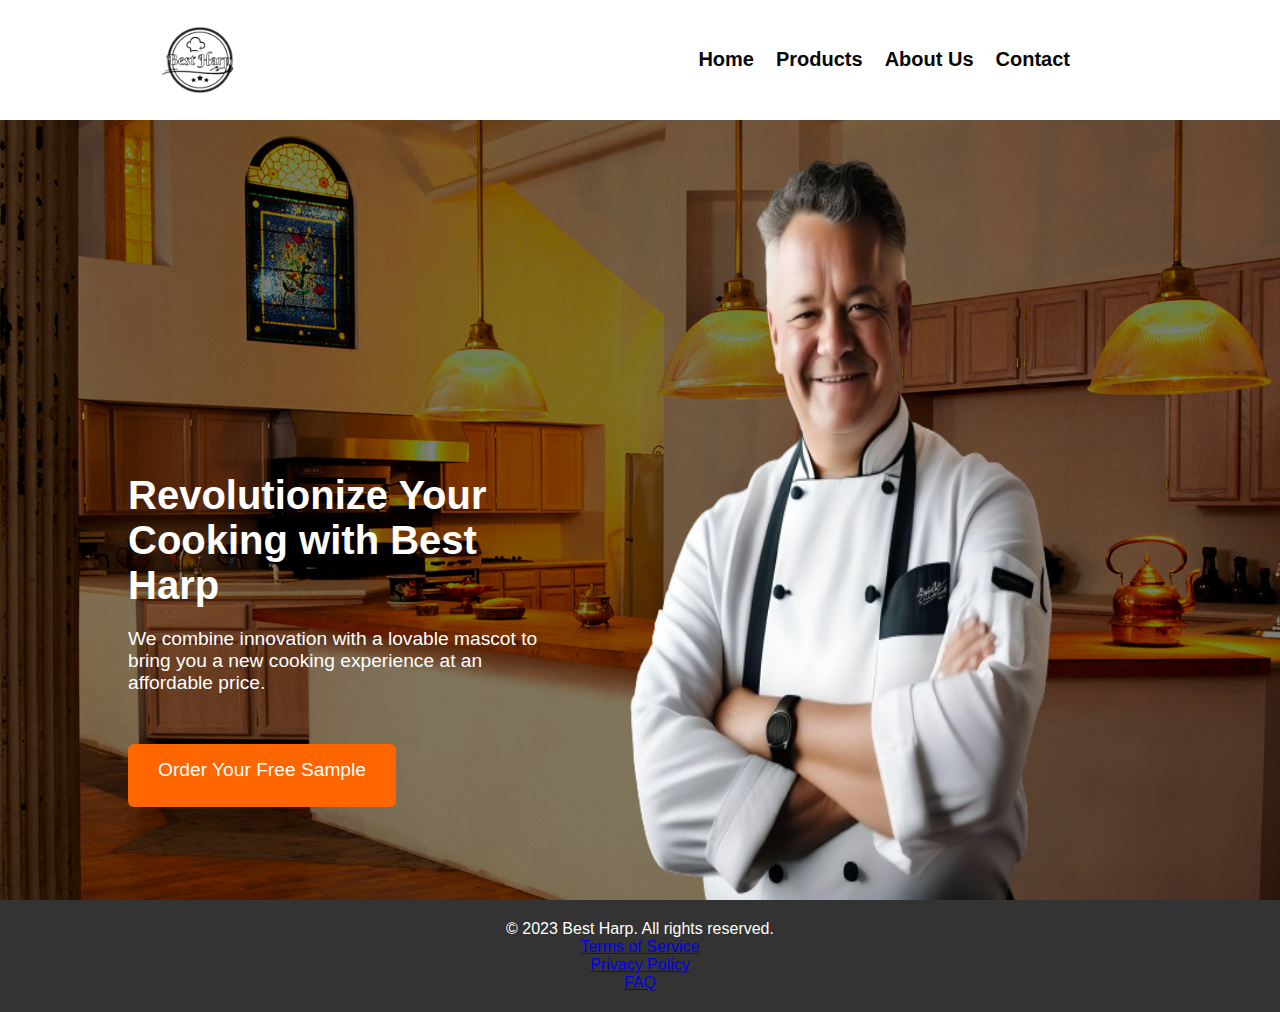
<file: index.html>
<!DOCTYPE html>
<html lang="en">
<head>
    <meta charset="UTF-8">
    <meta name="viewport" content="width=device-width, initial-scale=1.0">
    <link rel="stylesheet" href="style.css">
    <link rel="shortcut icon" href="images/best_harp-removebg-preview.png" type="image/x-icon">
    <title>Best Harp</title>
</head>
<body>

  <!-- Header Section -->
  <header>
    <div class="logo"><img src="/images/best_harp-removebg-preview.png" alt="logo"></div>
    <nav>
      <ul>
        <li><a href="index.html">Home</a></li>
        <li><a href="products.html">Products</a></li>
        <li><a href="about.html">About Us</a></li>
        <li><a href="contact.html">Contact</a></li>
      </ul>
    </nav>
  </header>

 <!-- Hero Section -->
<section class="hero">
  <div class="hero-content">
    <div class="hero-text">
      <h1>Revolutionize Your Cooking with Best Harp</h1>
      <p>We combine innovation with a lovable mascot to bring you a new cooking experience at an affordable price.</p>
      <a href="#order" class="cta-button">Order Your Free Sample</a>
    </div>
    <div class="hero-image">
      <img src="/images/fotor-ai-2023120384324-removebg-preview.png" alt="Chef Image">
    </div>
  </div>
</section>


  <!-- Footer Section -->
  <footer>
    <p>&copy; 2023 Best Harp. All rights reserved.</p>
    <ul>
      <li><a href="terms.html">Terms of Service</a></li>
      <li><a href="privacy.html">Privacy Policy</a></li>
      <li><a href="faq.html">FAQ</a></li>
    </ul>
  </footer>
  <script src="best.js"></script>
</body>
</html>
</file>
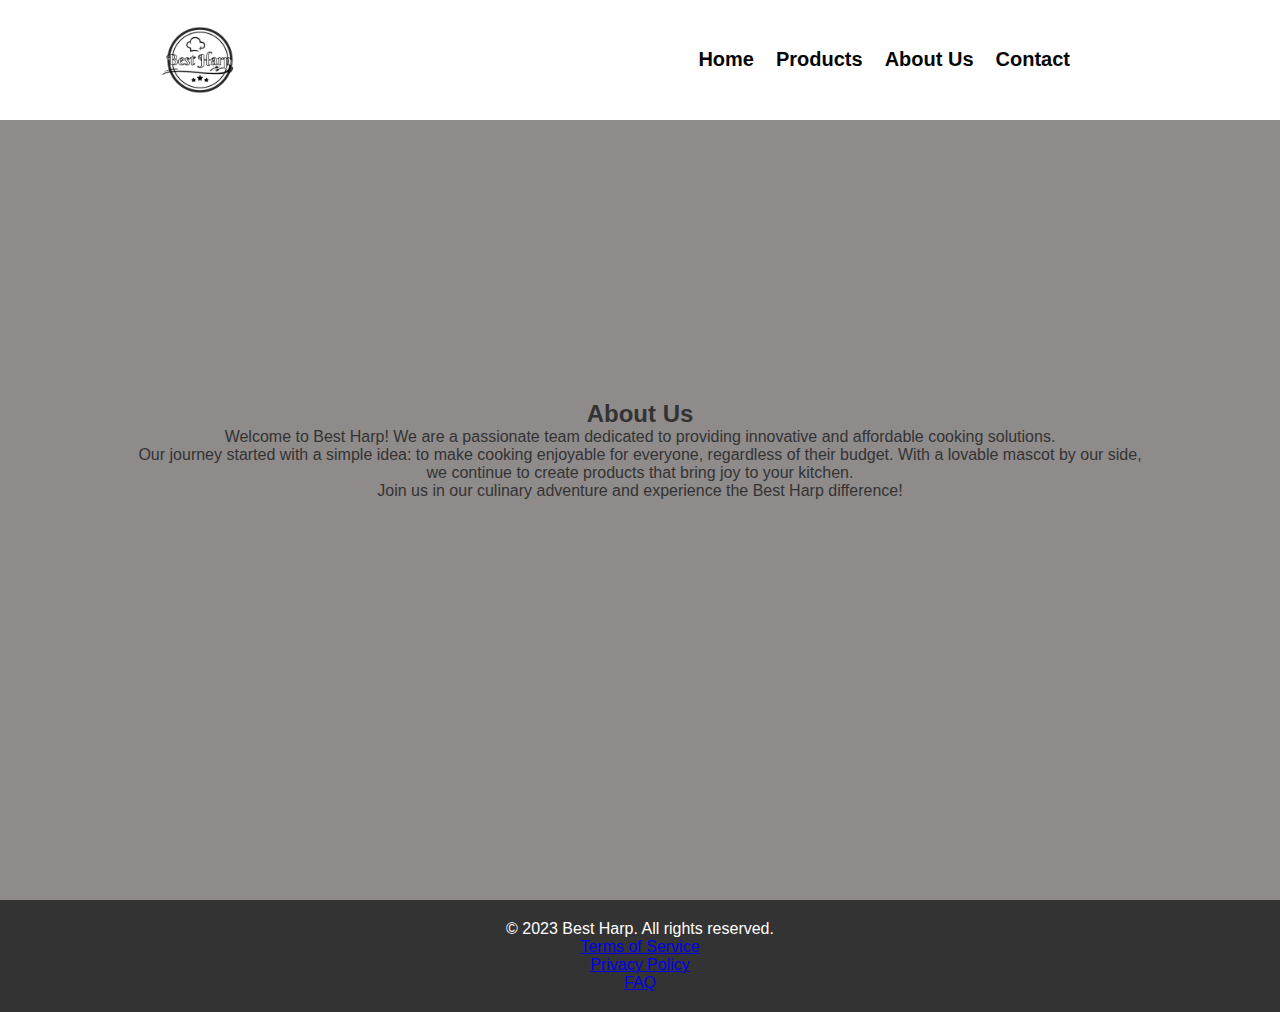
<file: about.html>
<!DOCTYPE html>
<html lang="en">
<head>
    <meta charset="UTF-8">
    <meta name="viewport" content="width=device-width, initial-scale=1.0">
    <link rel="stylesheet" href="style.css">
    <link rel="shortcut icon" href="images/best_harp-removebg-preview.png" type="image/x-icon">
    <title>Best Harp | About Us</title>
</head>
<body>

  <!-- Header Section -->
  <header>
    <div class="logo"><img src="images/best harp.png" alt="logo"></div>
    <nav>
      <ul>
        <li><a href="index.html">Home</a></li>
        <li><a href="products.html">Products</a></li>
        <li><a href="about.html">About Us</a></li>
        <li><a href="contact.html">Contact</a></li>
      </ul>
    </nav>
  </header>

  <!-- About Us Page Content -->
  <section class="about">
    <h2>About Us</h2>
    <p>Welcome to Best Harp! We are a passionate team dedicated to providing innovative and affordable cooking solutions.</p>
    
    <p>Our journey started with a simple idea: to make cooking enjoyable for everyone, regardless of their budget. With a lovable mascot by our side, we continue to create products that bring joy to your kitchen.</p>
    
    <p>Join us in our culinary adventure and experience the Best Harp difference!</p>
  </section>

  <!-- Footer Section -->
  <footer>
    <p>&copy; 2023 Best Harp. All rights reserved.</p>
    <ul>
      <li><a href="terms.html">Terms of Service</a></li>
      <li><a href="privacy.html">Privacy Policy</a></li>
      <li><a href="faq.html">FAQ</a></li>
    </ul>
  </footer>
  <script src="best.js"></script>
</body>
</html>
</file>
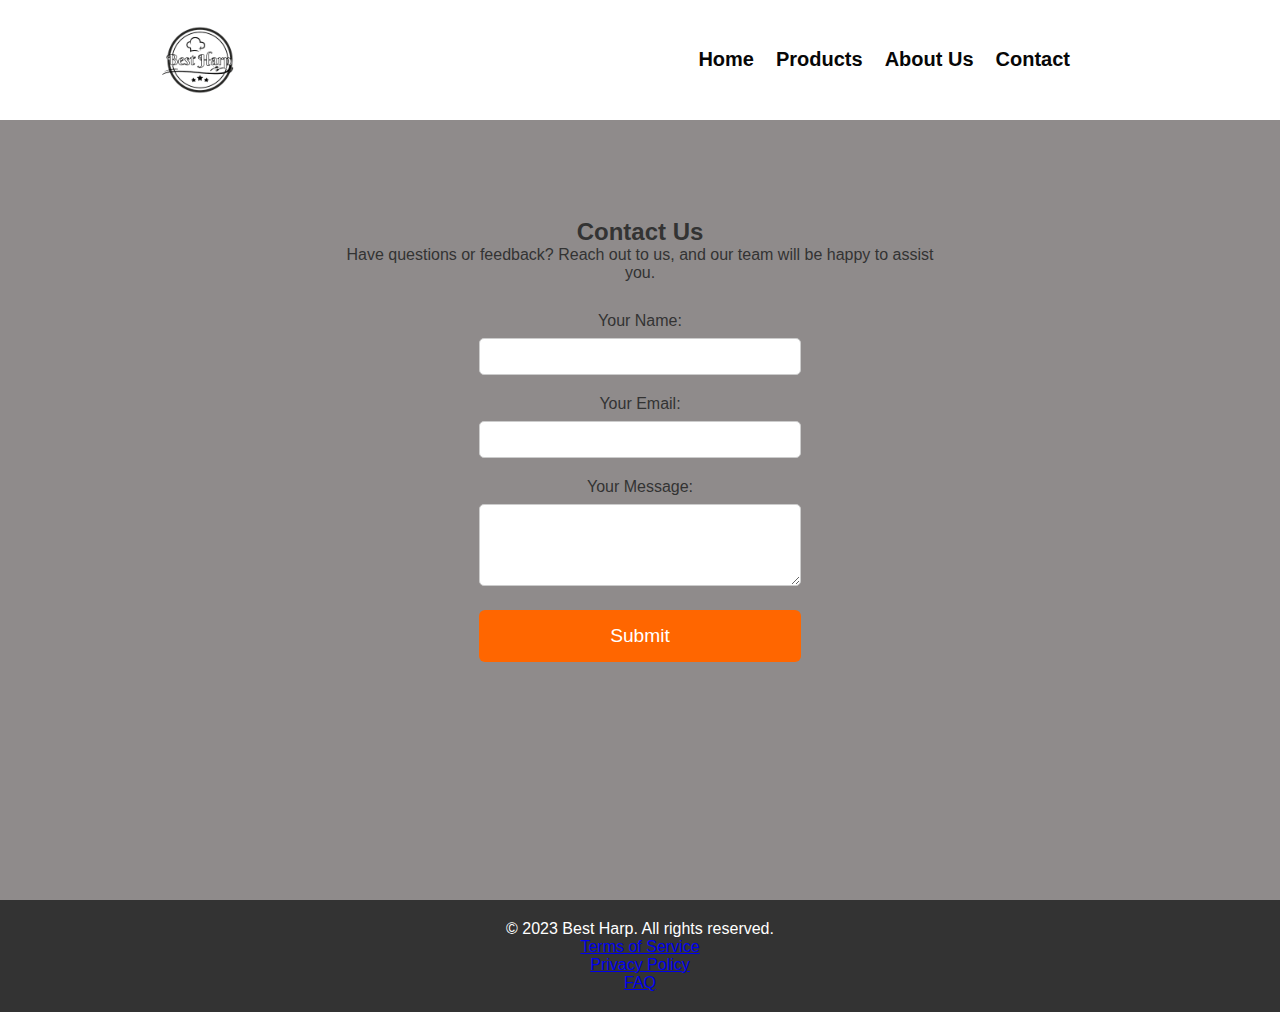
<file: contact.html>
<!DOCTYPE html>
<html lang="en">
<head>
    <meta charset="UTF-8">
    <meta name="viewport" content="width=device-width, initial-scale=1.0">
    <link rel="stylesheet" href="style.css">
    <link rel="shortcut icon" href="images/best_harp-removebg-preview.png" type="image/x-icon">
    <title>Best Harp | Contact</title>
</head>
<body>

  <!-- Header Section -->
  <header>
    <div class="logo"><img src="images/best_harp-removebg-preview.png" alt="logo"></div>
    <nav>
      <ul>
        <li><a href="index.html">Home</a></li>
        <li><a href="products.html">Products</a></li>
        <li><a href="about.html">About Us</a></li>
        <li><a href="contact.html">Contact</a></li>
      </ul>
    </nav>
  </header>

  <!-- Contact Page Content -->
  <section class="contact">
    <div class="contact-container">
      <div class="contact-info">
        <h2>Contact Us</h2>
        <p>Have questions or feedback? Reach out to us, and our team will be happy to assist you.</p>
      </div>

      <!-- Contact Form -->
      <form action="submit_form.php" method="post">
        <label for="name">Your Name:</label>
        <input type="text" id="name" name="name" required>

        <label for="email">Your Email:</label>
        <input type="email" id="email" name="email" required>

        <label for="message">Your Message:</label>
        <textarea id="message" name="message" rows="4" required></textarea>

        <input type="submit" value="Submit">
      </form>
    </div>
  </section>

  <!-- Footer Section -->
  <footer>
    <p>&copy; 2023 Best Harp. All rights reserved.</p>
    <ul>
      <li><a href="terms.html">Terms of Service</a></li>
      <li><a href="privacy.html">Privacy Policy</a></li>
      <li><a href="faq.html">FAQ</a></li>
    </ul>
  </footer>
  <script src="best.js"></script>
</body>
</html>
</file>
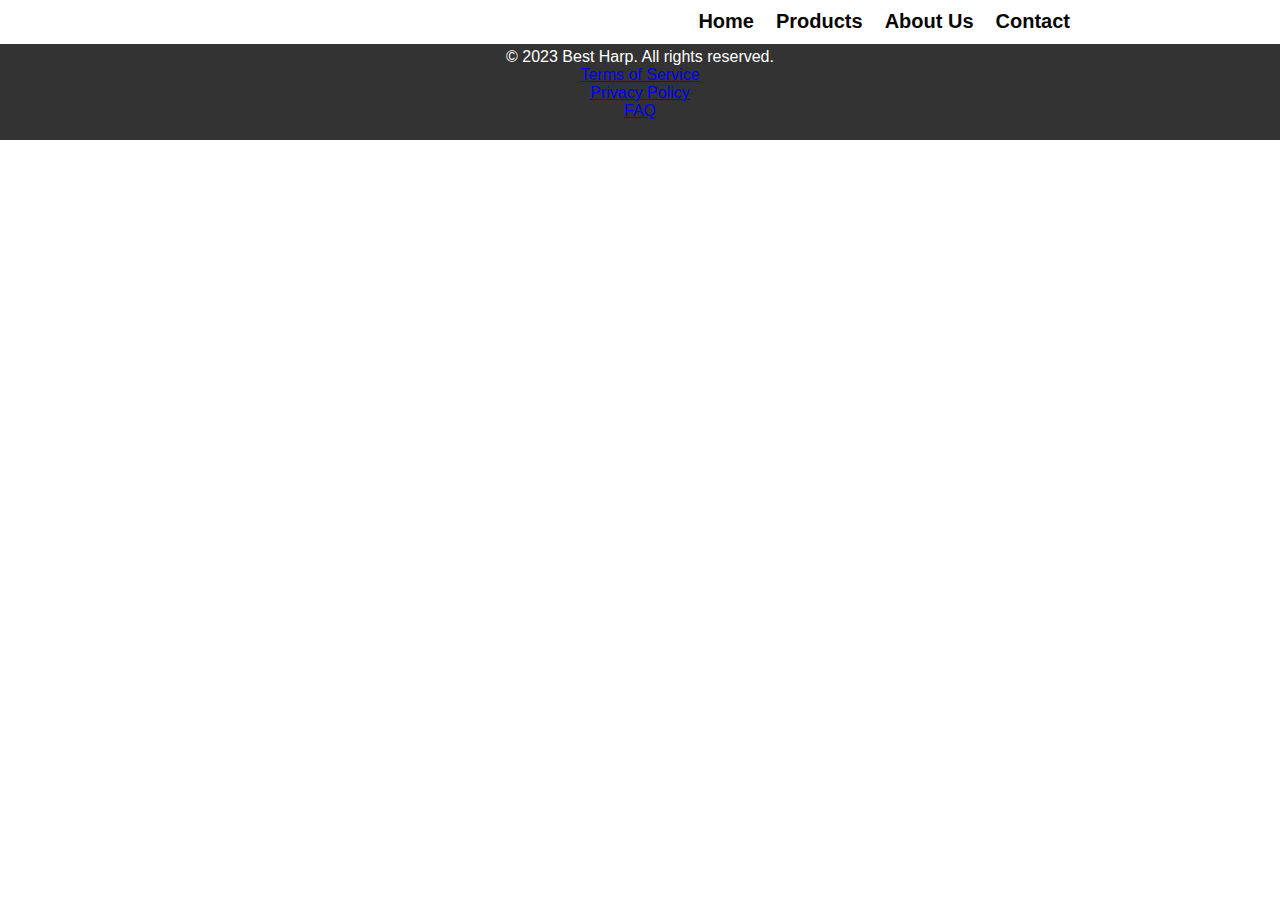
<file: faq.html>
<!DOCTYPE html>
<html lang="en">
<head>
    <meta charset="UTF-8">
    <meta name="viewport" content="width=device-width, initial-scale=1.0">
    <link rel="stylesheet" href="style.css">
    <link rel="shortcut icon" href="images/best_harp-removebg-preview.png" type="image/x-icon">
    <!-- Include AOS Library -->
    <script src="https://cdn.jsdelivr.net/npm/aos@2.3.4/dist/aos.js"></script>

    <title>Best Harp | FAQ</title>
</head>
<body>

  <!-- Header Section -->
  <header>
    <div class="logo"> <!-- Add your logo image here --></div>
    <nav>
      <ul>
        <li><a href="index.html">Home</a></li>
        <li><a href="products.html">Products</a></li>
        <li><a href="about.html">About Us</a></li>
        <li><a href="contact.html">Contact</a></li>
      </ul>
    </nav>
  </header>

  <!-- FAQ Section -->
  <section class="faq">
    <h2>Frequently Asked Questions</h2>
    <!-- Add your FAQ content here -->
  </section>

  <!-- Footer Section -->
  <footer>
    <p>&copy; 2023 Best Harp. All rights reserved.</p>
    <ul>
      <li><a href="terms.html">Terms of Service</a></li>
      <li><a href="privacy.html">Privacy Policy</a></li>
      <li><a href="faq.html">FAQ</a></li>
    </ul>
  </footer>
  <script src="best.js"></script>
</body>
</html>
</file>
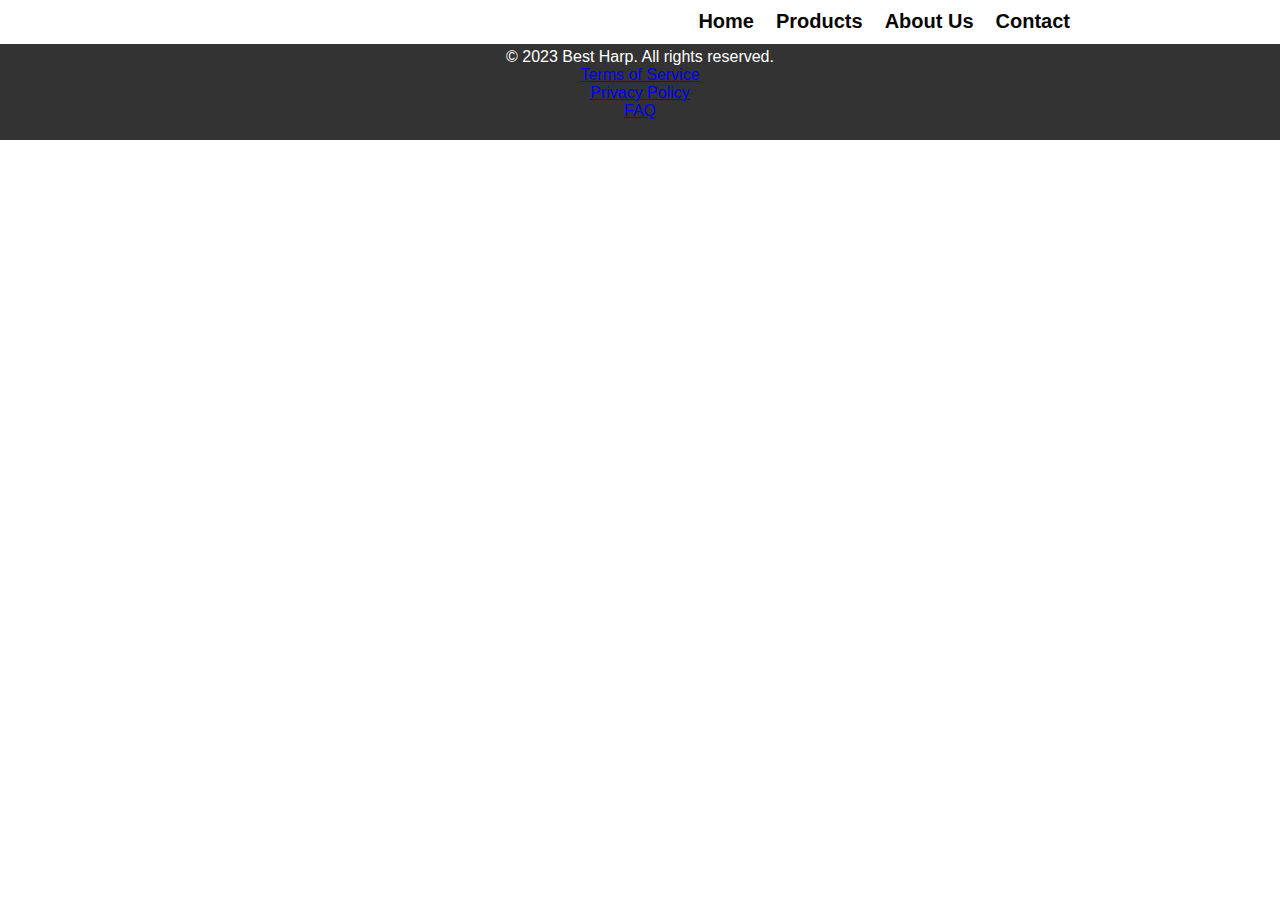
<file: privacy.html>
<!DOCTYPE html>
<html lang="en">
<head>
    <meta charset="UTF-8">
    <meta name="viewport" content="width=device-width, initial-scale=1.0">
    <link rel="shortcut icon" href="images/best_harp-removebg-preview.png" type="image/x-icon">
    <link rel="stylesheet" href="style.css">
    <title>Best Harp | Privacy Policy</title>
</head>
<body>

  <!-- Header Section -->
  <header>
    <div class="logo"> <!-- Add your logo image here --></div>
    <nav>
      <ul>
        <li><a href="index.html">Home</a></li>
        <li><a href="products.html">Products</a></li>
        <li><a href="about.html">About Us</a></li>
        <li><a href="contact.html">Contact</a></li>
      </ul>
    </nav>
  </header>

  <!-- Privacy Policy Section -->
  <section class="privacy">
    <h2>Privacy Policy</h2>
    <!-- Add your privacy policy content here -->
  </section>

  <!-- Footer Section -->
  <footer>
    <p>&copy; 2023 Best Harp. All rights reserved.</p>
    <ul>
      <li><a href="terms.html">Terms of Service</a></li>
      <li><a href="privacy.html">Privacy Policy</a></li>
      <li><a href="faq.html">FAQ</a></li>
    </ul>
  </footer>
  <script src="best.js"></script>
</body>
</html>
</file>
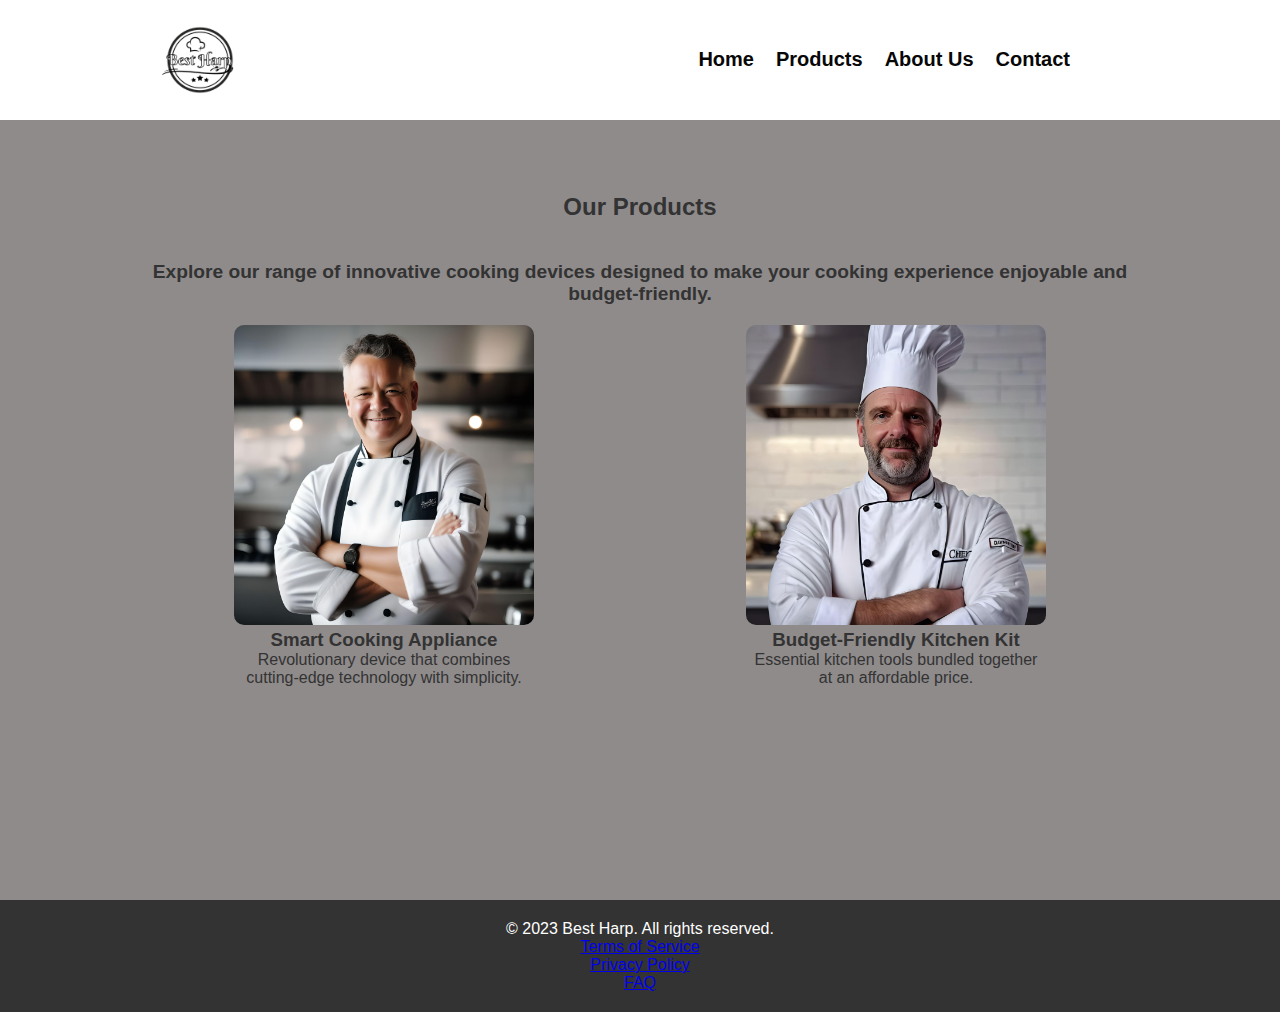
<file: products.html>
<!DOCTYPE html>
<html lang="en">
<head>
    <meta charset="UTF-8">
    <meta name="viewport" content="width=device-width, initial-scale=1.0">
    <link rel="stylesheet" href="style.css">
    <link rel="shortcut icon" href="images/best_harp-removebg-preview.png" type="image/x-icon">
    <title>Best Harp | Products</title>
</head>
<body>

  <!-- Header Section -->
  <header>
    <div class="logo"><img src="images/best harp.png" alt="logo"></div>
    <nav>
      <ul>
        <li><a href="index.html">Home</a></li>
        <li><a href="products.html">Products</a></li>
        <li><a href="about.html">About Us</a></li>
        <li><a href="contact.html">Contact</a></li>
      </ul>
    </nav>
  </header>

  <section class="products">
    <div class="product-container">
      <h2>Our Products</h2> 
      <div class="par"><p>Explore our range of innovative cooking devices designed to make your cooking experience enjoyable and budget-friendly.</p></div>
      
      <!-- Example Products -->
      <div class="product">
        <img src="images/fotor-ai-2023120384324.jpg" alt="Product 1">
        <h3>Smart Cooking Appliance</h3>
        <p>Revolutionary device that combines cutting-edge technology with simplicity.</p>
      </div>
  
      <div class="product">
        <img src="images/fotor-ai-2023120384313.jpg" alt="Product 2">
        <h3>Budget-Friendly Kitchen Kit</h3>
        <p>Essential kitchen tools bundled together at an affordable price.</p>
      </div>
  
      <!-- Add more products as needed -->
    </div>
  </section>
  

    <!-- Add more products as needed -->

  </section>

  <!-- Footer Section -->
  <footer>
    <p>&copy; 2023 Best Harp. All rights reserved.</p>
    <ul>
      <li><a href="terms.html">Terms of Service</a></li>
      <li><a href="privacy.html">Privacy Policy</a></li>
      <li><a href="faq.html">FAQ</a></li>
    </ul>
  </footer>
  <script src="best.js"></script>
</body>
</html>
</file>
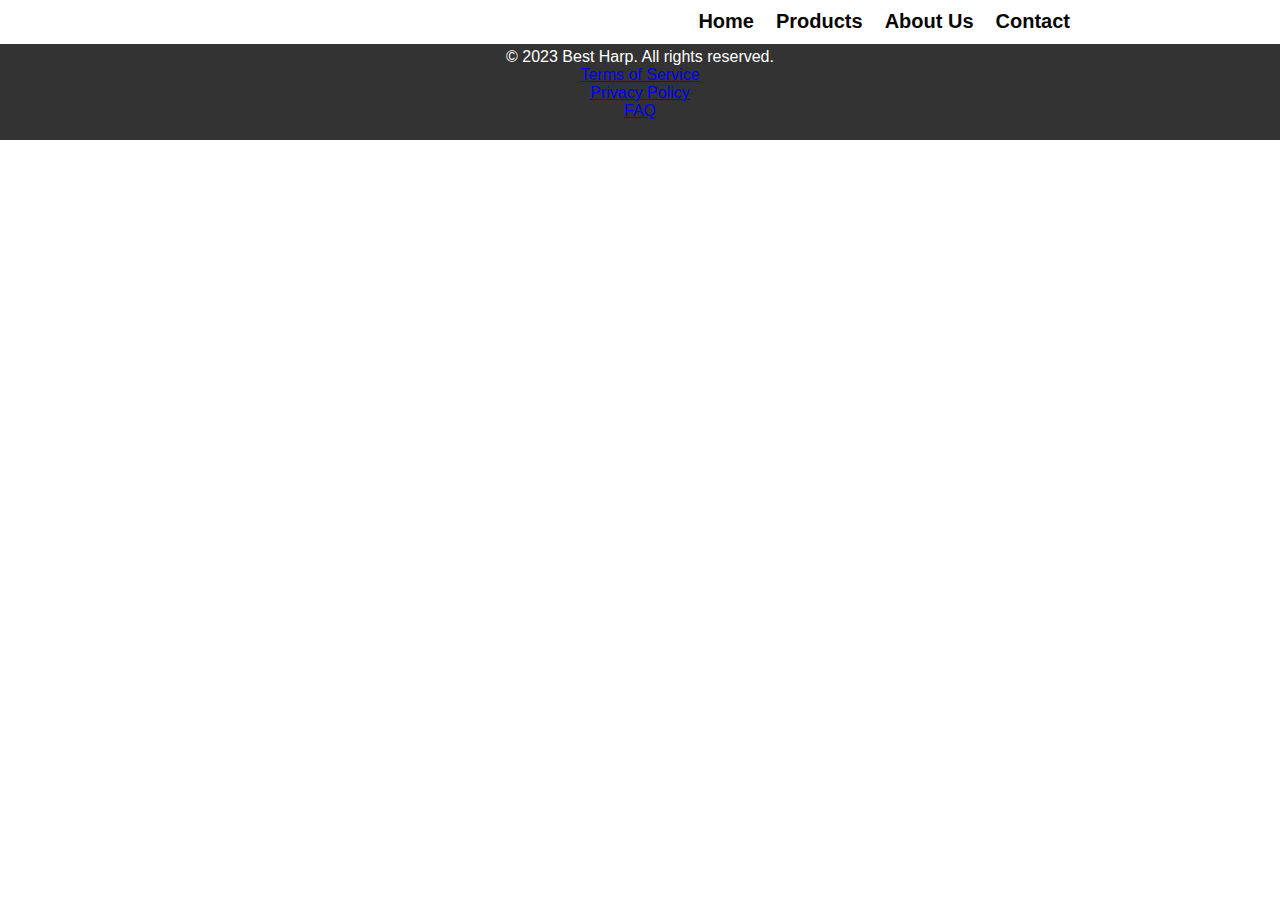
<file: terms.html>
<!DOCTYPE html>
<html lang="en">
<head>
    <meta charset="UTF-8">
    <meta name="viewport" content="width=device-width, initial-scale=1.0">
    <link rel="stylesheet" href="style.css">
    <link rel="shortcut icon" href="images/best_harp-removebg-preview.png" type="image/x-icon">
    <title>Best Harp | Terms of Service</title>
</head>
<body>

  <!-- Header Section -->
  <header>
    <div class="logo"> <!-- Add your logo image here --></div>
    <nav>
      <ul>
        <li><a href="index.html">Home</a></li>
        <li><a href="products.html">Products</a></li>
        <li><a href="about.html">About Us</a></li>
        <li><a href="contact.html">Contact</a></li>
      </ul>
    </nav>
  </header>

  <!-- Terms of Service Section -->
  <section class="terms">
    <h2>Terms of Service</h2>
    <!-- Add your terms of service content here -->
  </section>

  <!-- Footer Section -->
  <footer>
    <p>&copy; 2023 Best Harp. All rights reserved.</p>
    <ul>
      <li><a href="terms.html">Terms of Service</a></li>
      <li><a href="privacy.html">Privacy Policy</a></li>
      <li><a href="faq.html">FAQ</a></li>
    </ul>
  </footer>
  <script src="best.js"></script>
</body>
</html>
</file>
<file: style.css>
* {
  margin: 0;
  padding: 0;
  box-sizing: border-box;
}

/* Basic styling */
body {
  font-family: 'Poppins', sans-serif;
  text-align: center;
}

header {
  background-color: #fff; /* Set your brand color */
  padding: 10px 0;
  display: flex;
  justify-content: space-between;
  align-items: center;
  position: fixed;
  width: 100%;
  z-index: 1000;
}

nav {
  width: 100%;
  display: flex;
  justify-content: flex-end; /* Align items to the right */
}

nav ul {
  list-style: none;
  text-align: right;
  margin-right: 200px; 
  display: flex;
}

nav li {
  margin: 0px 1px 1px ; 
  display: inline-block;
}

nav li:last-child {
  margin-right: 0; 
}

nav li a:hover {
  color: #ff6600;
}

nav li a:active {
  color: #ff6600;
}

nav a {
  text-decoration: none;
  color: #070707; /* Set your text color */
  font-weight: bold;
  padding: 10px;
  font-size: 20px;
}

.logo {
  display: flex;
  align-items: center; /* Adjusted alignment to center it vertically */
  cursor: pointer;
}

.logo img {
  width: 100px;
  margin: 0 0 0 150px
}
/* Hero Section */
.hero {
  position: relative;
  overflow: hidden;
  background: linear-gradient(rgba(0, 0, 0, 0.5), rgba(0, 0, 0, 0.5)), url(images/31.jpg) center/cover no-repeat;
  color: #fff;
  display: flex;
  justify-content: center;
  align-items: center;
  width: 100%;
  height: 100vh;
  flex-direction: column;
  text-align: center;
  padding: 20px 10%;
}


.hero-content {
  display: flex;
  justify-content: space-between;
  width: 100%;
}

.hero-text {
  flex: 0 25% 60%;
  text-align: left;
  margin-top: 480px;
}

.hero-text h1 {
  font-size: 3em;
  margin-bottom: 80px;
}

.hero-text p {
  font-size: 1.5em; /* Adjust the font size for the paragraph */
  margin-bottom: 20px;
}

.hero-image {
  flex: 0 0 60%;
}

.hero-image img {
  width: 95%; 
  height: 85vh;
  max-height: 100vh;
  margin-top: 145px;
  /* object-fit: contain;  */
}

.cta-button {
  height: 63px;
  display: flex;
  align-items: center;
}

.hero h1 {
  font-size: 2.5em;
  margin-bottom: 20px;
}

.hero p {
  font-size: 1.2em;
  margin-bottom: 50px;
}


.cta-button {
  display: inline-block;
  background-color: #ff6600; /* CTA button color */
  color: #fff;
  padding: 15px 30px;
  font-size: 1.2em;
  font-weight: 500;
  text-decoration: none;
  border-radius: 6px;
  transition: all ease .55s;
}

.cta-button:hover {
  background: transparent;
  border: 2px solid #f4f4f4;
  color: #f4f4f4;
}

/* Products Page */
.products {
  background: #8f8b8b; /* Set a background color if needed */
  color: #333; /* Set text color */
  display: flex;
  justify-content: center; /* Center the content horizontally */
  align-items: center; /* Center the content vertically */
  width: 100%;
  height: 100vh;
  flex-direction: column; /* Stack the items vertically */
  text-align: center;
  padding: 20px 10%;
}
.product-container {
  display: flex;
  flex-wrap: wrap;
  justify-content: space-around;
}

.product {
  width: 300px;
  margin: 20px;
}

.product img {
  width: 100%;
  height: auto;
  border-radius: 10px;
}

.par p {
  margin-top: 40px;
  font-weight: bold;
  font-size: 1.2em;
}


/* About Us Page */
.about {
  background: #8f8b8b; /* Set a background color if needed */
  color: #333; /* Set text color */
  display: flex;
  justify-content: center; /* Center the content horizontally */
  align-items: center; /* Center the content vertically */
  width: 100%;
  height: 100vh;
  flex-direction: column; /* Stack the items vertically */
  text-align: center;
  padding: 20px 10%;
}

/* Contact Page */
.contact {
  background: #8f8b8b; /* Set a background color if needed */
  color: #333; /* Set text color */
  display: flex;
  justify-content: center; /* Center the content horizontally */
  align-items: center; /* Center the content vertically */
  width: 100%;
  height: 100vh;
  flex-direction: column; /* Stack the items vertically */
  text-align: center;
  padding: 20px 10%;
}

.contact-container {
  display: flex;
  justify-content: center;
  align-items: center;
  flex-direction: column;
}

.contact-info {
  max-width: 600px;
  margin-bottom: 30px;
}

.contact form {
  max-width: 600px;
  margin: 0 auto;
}

/* Style the form inputs and textarea */
.contact form label {
  display: block;
  margin-bottom: 8px;
}

.contact form input,
.contact form textarea {
  width: 100%;
  padding: 10px;
  margin-bottom: 20px;
  border: 1px solid #ccc;
  border-radius: 5px;
}

.contact form input[type="submit"] {
  display: inline-block;
  background-color: #ff6600; /* Button color */
  color: #fff;
  padding: 15px 30px;
  font-size: 1.2em;
  font-weight: 500;
  text-decoration: none;
  border-radius: 6px;
  border: none;
  cursor: pointer;
  transition: all ease .55s;
}

.contact form input[type="submit"]:hover {
  background: transparent;
  border: 2px solid #f4f4f4;
  color: #f4f4f4;
}

/* Footer */
footer {
  background-color: #333; /* Set footer background color */
  color: #fff; /* Set footer text color */
  padding: 20px 0;
  text-align: center;
}

/* Responsive Design */
@media (max-width: 768px) {
  .hero {
    padding: 80px 10px;
  }

  .cta-button {
    font-size: 1em;
  }

  /* Add responsive styles for other sections as needed */
}
</file>
